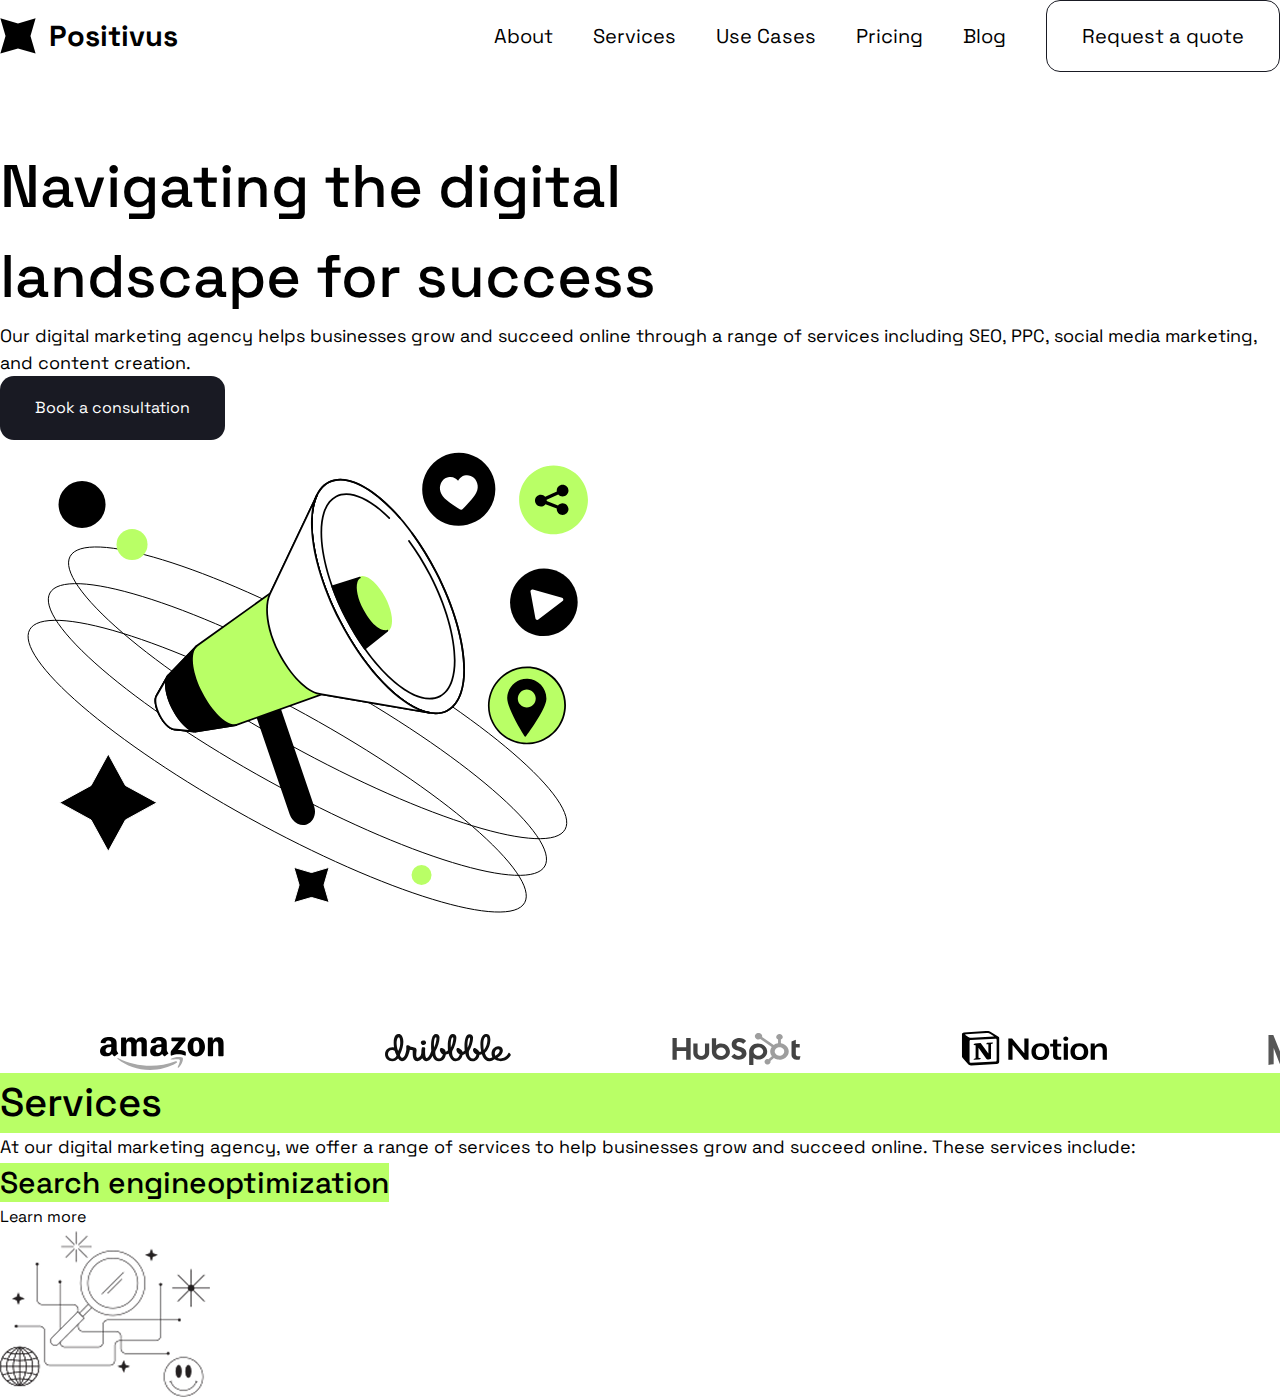
<file: positivus-website/index.html>
<!DOCTYPE html>
<html lang="en">
	<head>
		<meta charset="UTF-8" />
		<meta name="viewport" content="width=device-width, initial-scale=1.0" />
		<link rel="preconnect" href="https://fonts.googleapis.com" />
		<link rel="preconnect" href="https://fonts.gstatic.com" crossorigin />
		<link
			href="https://fonts.googleapis.com/css2?family=Space+Grotesk:wght@300..700&display=swap"
			rel="stylesheet"
		/>
		<link rel="stylesheet" href="styles.css" />
		<title>Positivus</title>
	</head>
	<body>
		<header class="header-container">
			<section class="nav-bar">
				<div class="logo logo-black">
					<img src="./public/logo.svg" alt="" class="logo-img" /><span
						class="logo-brand"
						>Positivus</span
					>
				</div>
				<nav>
					<ul class="nav-container">
						<li><a href="#">About</a></li>
						<li><a href="#">Services</a></li>
						<li><a href="#">Use Cases</a></li>
						<li><a href="#">Pricing</a></li>
						<li><a href="#">Blog</a></li>
						<li>
							<a href="#" class="btn-secondary"
								>Request a quote</a
							>
						</li>
					</ul>
				</nav>
			</section>
			<section class="hero-container">
				<h1>Navigating the digital landscape for success</h1>
				<p>
					Our digital marketing agency helps businesses grow and
					succeed online through a range of services including SEO,
					PPC, social media marketing, and content creation.
				</p>
				<a href="#" class="btn-primary">Book a consultation</a
				><img src="./public/hero-img.svg" alt="" class="hero-img" />
			</section>
			<section class="sponsors-container">
				<div class="sponsors-group">
					<a href="https://www.amazon.com" target="_blank">
						<img src="./public/sponsors/amazon.svg" alt="amazon" />
					</a>
					<a href="https://dribbble.com" target="_blank">
						<img
							src="./public/sponsors/dribble.svg"
							alt="dribble"
						/>
					</a>
					<a href="https://www.hubspot.com" target="_blank">
						<img
							src="./public/sponsors/hubspot.svg"
							alt="hubspot"
						/>
					</a>
					<a href="https://www.notion.so" target="_blank">
						<img src="./public/sponsors/notion.svg" alt="notion" />
					</a>
					<a href="https://www.netflix.com" target="_blank">
						<img
							src="./public/sponsors/netflix.svg"
							alt="netflix"
						/>
					</a>
					<a href="https://www.zoom.com" target="_blank">
						<img src="./public/sponsors/zoom.svg" alt="zoom" />
					</a>
				</div>
				<div aria-hidden class="sponsors-group">
					<a href="https://www.amazon.com" target="_blank">
						<img src="./public/sponsors/amazon.svg" alt="amazon" />
					</a>
					<a href="https://dribbble.com" target="_blank">
						<img
							src="./public/sponsors/dribble.svg"
							alt="dribble"
						/>
					</a>
					<a href="https://www.hubspot.com" target="_blank">
						<img
							src="./public/sponsors/hubspot.svg"
							alt="hubspot"
						/>
					</a>
					<a href="https://www.notion.so" target="_blank">
						<img src="./public/sponsors/notion.svg" alt="notion" />
					</a>
					<a href="https://www.netflix.com" target="_blank">
						<img
							src="./public/sponsors/netflix.svg"
							alt="netflix"
						/>
					</a>
					<a href="https://www.zoom.com" target="_blank">
						<img src="./public/sponsors/zoom.svg" alt="zoom" />
					</a>
				</div>
			</section>
		</header>
		<main>
			<div class="content-divider">
				<h2 class="heading-green">Services</h2>
				<p>
					At our digital marketing agency, we offer a range of
					services to help businesses grow and succeed online. These
					services include:
				</p>
			</div>
			<section class="grid grid-col-2 gap-40">
				<article class="card">
					<div>
						<h3>
							<span class="heading-green">Search engine</span
							><span class="heading-green">optimization</span>
						</h3>
						<a href="#" class="link-fill-black"
							><i class=""></i><span>Learn more</span></a
						>
					</div>
					<img
						src="./public/services/search-optimize.png"
						alt="search optimization"
					/>
				</article>
			</section>
		</main>
		<footer></footer>
	</body>
</html>
</file>
<file: positivus-website/styles.css>
/* CSS RESET */
*,
*::before,
*::after {
	box-sizing: border-box;
}

* {
	margin: 0;
}

body {
	line-height: 1.5;
	-webkit-font-smoothing: antialiased;
}

img,
picture,
video,
canvas,
svg {
	display: block;
}

input,
button,
textarea,
select {
	font: inherit;
}

p,
h1,
h2,
h3,
h4,
h5,
h6 {
	overflow-wrap: break-word;
}

p {
	text-wrap: pretty;
}
h1,
h2,
h3,
h4,
h5,
h6 {
	text-wrap: balance;
}

ul {
	padding: 0;
	list-style: none;
}
a {
	text-decoration: none;
	color: inherit;
}

li:has(a, button),
a,
button {
	cursor: pointer;
}

/* TYPOGRAPHY */

body {
	font-family: "Space Grotesk";
}
h1,
h2,
h3,
h4 {
	font-weight: 500;
}
h1 {
	font-size: 3.75rem;
}
h2 {
	font-size: 2.5rem;
}
h3 {
	font-size: 1.875rem;
}
h4 {
	font-size: 1.25rem;
}
p {
	font-size: 1.125rem;
	font-weight: 400;
}

@media screen and (width <600px) {
	h1 {
		font-size: 43px;
	}
	h2 {
		font-size: 2.25rem;
	}
	h3 {
		font-size: 1.625rem;
	}
	h4 {
		font-size: 1.125rem;
	}
	p {
		font-size: 1rem;
		font-weight: 400;
		line-height: 1.5rem;
	}
}

a {
	display: inline-block;
}

/* COLORS */

:root {
	--col-green: #b9ff66;
	--col-dark: #191a23;
	--col-light: #f3f3f3;
	--col-black: #000;
	--col-white: #fff;
}

/* HEADER */
.header-container {
	display: flex;
	flex-direction: column;
	gap: 4.375rem;
}

/* NAV */
.nav-bar {
	display: flex;
	justify-content: space-between;
}
.nav-container {
	display: flex;
	gap: 2.5rem;
	align-items: center;
	font-size: 1.25rem;
}

/* SPONSORS */
.sponsors-container {
	display: flex;
	padding: 0 100px;
	justify-content: space-between;
}
.sponsors-container:has(.sponsors-group:hover) .sponsors-group {
	animation-play-state: paused;
}

.sponsors-group {
	display: flex;
	justify-content: space-between;
	gap: 10rem;
	will-change: transform;
	animation: scrolling 15s linear infinite;
	background-color: white;
	margin-right: 10rem;
}
.sponsors-group > * {
	mix-blend-mode: luminosity;
}

.sponsors-group > *:hover {
	mix-blend-mode: unset;
}
@media screen and (width<900px) {
	.sponsors-container :last-child {
		display: none;
	}
	.sponsors-container {
		animation: none;
	}
}
@keyframes scrolling {
	0% {
		transform: translateX(0);
	}
	100% {
		transform: translateX(-125%);
	}
}

/* COMPONENTS */

/* HEADINGS */
.heading-black,
.heading-green.heading-white {
	padding: 0 7px;
	border-radius: 7px;
}

.heading-green {
	color: var(--col-black);
	background-color: var(--col-green);
}

.heading-white {
	color: var(--col-black);
	background-color: var(--col-white);
}
.heading-black {
	color: var(--col-white);
	background-color: var(--col-dark);
}

/* BUTTONS */

.btn-primary,
.btn-secondary,
.btn-ternary {
	padding: 1.25rem 35px;
	border-radius: 14px;
}

.btn-primary {
	color: var(--col-white);
	background-color: var(--col-dark);
}

.btn-secondary {
	color: var(--col-black);
	background-color: transparent;
	border: 1px solid var(--col-dark);
}

.btn-tertiary {
	color: var(--col-black);
	background-color: var(--col-green);
}

/* LINKS */
.link-icon {
	transform: rotate(30deg);
}

.link-fill-icon {
	--size: 41px;
	width: var(--size);
	height: var(--size);
	border-radius: 100%;
	padding: 0.75rem 1rem;
	background-color: currentColor;
}

.link {
	display: flex;
	gap: 1rem;
}

.link-fill-white,
.link-fill-white2 {
	color: var(--col-white);
}
.link-fill-white > .link-fill-icon {
	color: var(--col-green);
}
.link-fill-white2 > .link-fill-icon {
	color: var(--col-black);
}

.link-fill-black,
.link-fill-black2 {
	color: var(--col-black);
}
:is(.link-fill-black, .link-fill-black2) > .link-fill-icon {
	background-color: var(--col-dark);
}
.link-fill-black > .link-fill-icon {
	color: var(--col-green);
}
.link-fill-black2 > .link-fill-icon {
	color: var(--col-white);
}

.link-fill-green {
	color: var(--col-black);
}
.link-fill-green2 {
	color: var(--col-white);
}

:is(.link-fill-green, .link-fill-green2) > .link-fill-icon {
	background-color: var(--col-green);
	color: currentColor;
}

.link-green {
	color: var(--col-green);
}

.link-white {
	color: var(--col-white);
}
.link-black {
	color: var(--col-black);
}

/* PLUS ICON */

.plus-icon {
	--size: 3.625rem;
	width: var(--size);
	height: var(--size);
	padding: 1rem;
	border-radius: 100%;
	border: 1px solid var(--col-dark);
	color: var(--col-dark);
	background-color: var(--col-light);
}

/* LOGO */
.logo {
	display: flex;
	gap: 13px;
	font-size: 29px;
	font-weight: bold;
	align-items: center;
}
.logo > :is(img, i, svg) {
	width: 2.25rem;
}

.logo-white {
	color: var(--col-white);
}

.logo-black {
	color: var(--col-black);
}
</file>
